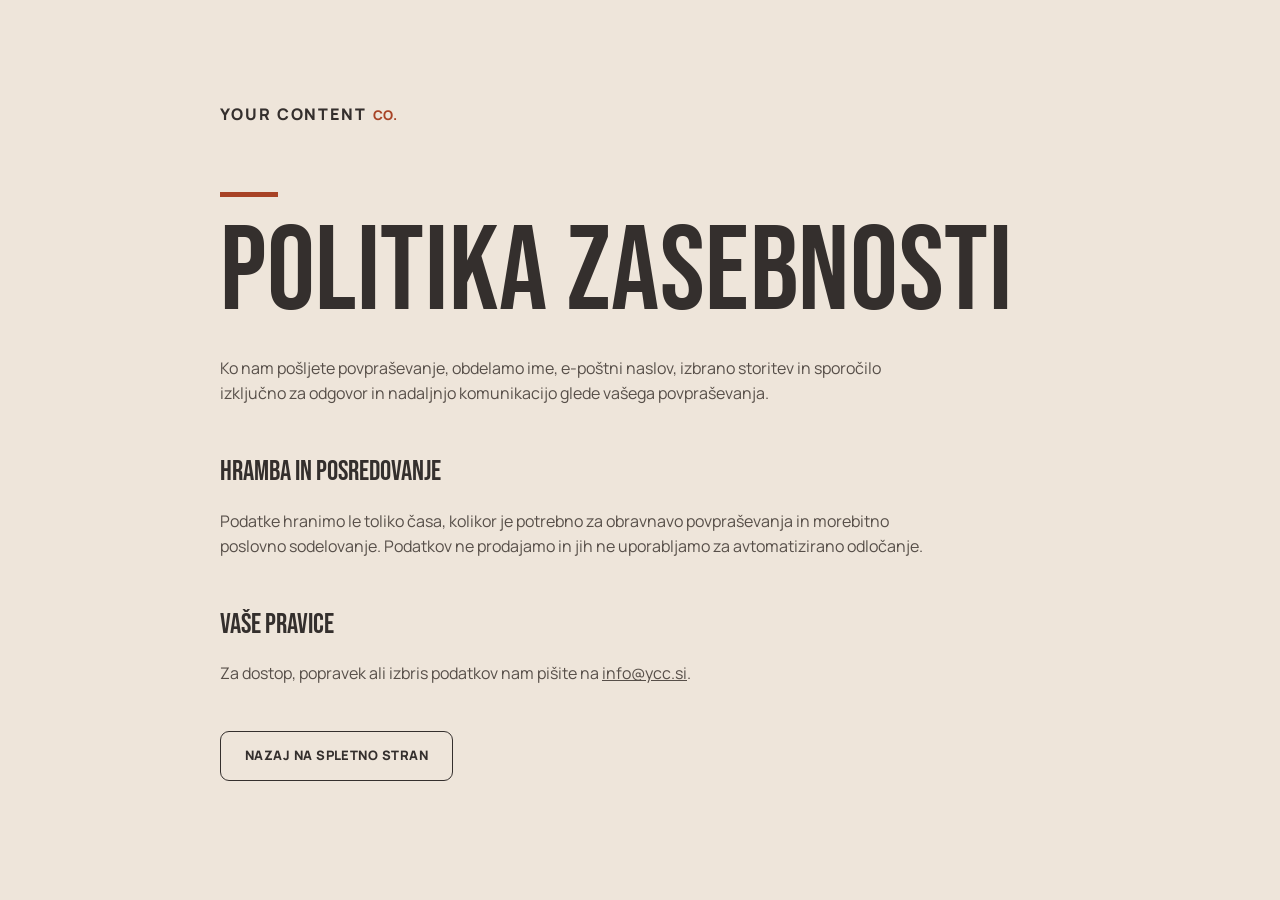
<file: privacy.html>
<!doctype html>
<html lang="sl">
<head>
  <meta charset="utf-8">
  <meta name="viewport" content="width=device-width, initial-scale=1">
  <meta name="robots" content="index,follow">
  <title>Politika zasebnosti | Your Content Co.</title>
  <link rel="preconnect" href="https://fonts.googleapis.com">
  <link rel="preconnect" href="https://fonts.gstatic.com" crossorigin>
  <link href="https://fonts.googleapis.com/css2?family=Bebas+Neue&family=Manrope:wght@400;600;700;800&display=swap" rel="stylesheet">
  <link rel="stylesheet" href="./styles.css">
</head>
<body>
  <main class="legal-page">
    <div class="container legal-content">
      <a class="header-brand" href="./"><span>Your Content</span><small>Co.</small></a>
      <span class="signature-line" aria-hidden="true"></span>
      <h1>Politika zasebnosti</h1>
      <p>Ko nam pošljete povpraševanje, obdelamo ime, e-poštni naslov, izbrano storitev in sporočilo izključno za odgovor in nadaljnjo komunikacijo glede vašega povpraševanja.</p>
      <h2>Hramba in posredovanje</h2>
      <p>Podatke hranimo le toliko časa, kolikor je potrebno za obravnavo povpraševanja in morebitno poslovno sodelovanje. Podatkov ne prodajamo in jih ne uporabljamo za avtomatizirano odločanje.</p>
      <h2>Vaše pravice</h2>
      <p>Za dostop, popravek ali izbris podatkov nam pišite na <a href="mailto:info@ycc.si">info@ycc.si</a>.</p>
      <a class="button button-secondary" href="./">Nazaj na spletno stran</a>
    </div>
  </main>
</body>
</html>
</file>
<file: styles.css>
:root {
  --espresso: #342f2d;
  --espresso-2: #262220;
  --ivory: #eee5da;
  --ivory-2: #f7f0e8;
  --gold: #d7ba94;
  --text: #574f49;
  --copper: #a84326;
  --copper-dark: #8e351d;
  --white: #fff;
  --border: #cdbfb1;
  --shadow: 0 16px 38px rgba(52, 47, 45, .09);
  --radius: 14px;
  --container: 1600px;
  --gutter: clamp(20px, 4vw, 64px);
  --section-space: clamp(64px, 8vw, 132px);
}

*, *::before, *::after { box-sizing: border-box; }
html { scroll-behavior: smooth; scroll-padding-top: 84px; }
body { margin: 0; min-width: 320px; background: var(--ivory); color: var(--text); font-family: "Manrope", Arial, sans-serif; font-size: 16px; line-height: 1.58; }
body.menu-open { overflow: hidden; }
img, video { display: block; max-width: 100%; }
button, input, select, textarea { font: inherit; }
button, a { -webkit-tap-highlight-color: transparent; }
a { color: inherit; }
.container { width: min(var(--container), calc(100% - (2 * var(--gutter)))); margin-inline: auto; }
.skip-link { position: fixed; top: 8px; left: 8px; z-index: 1000; padding: 11px 16px; background: var(--espresso); color: var(--white); transform: translateY(-150%); }
.skip-link:focus { transform: none; }
:focus-visible { outline: 3px solid var(--copper); outline-offset: 4px; }

.site-header { position: sticky; top: 0; z-index: 100; background: rgba(238, 229, 218, .94); border-bottom: 1px solid rgba(52, 47, 45, .16); backdrop-filter: blur(14px); }
.header-inner { min-height: 74px; display: grid; grid-template-columns: auto 1fr auto; gap: 32px; align-items: center; }
.header-brand { display: inline-flex; align-items: baseline; gap: 6px; text-decoration: none; color: var(--espresso); text-transform: uppercase; font-weight: 800; letter-spacing: .12em; }
.header-brand small { color: var(--copper); letter-spacing: .03em; }
.primary-nav { justify-self: center; display: flex; align-items: center; gap: clamp(22px, 3vw, 46px); }
.primary-nav a { position: relative; color: var(--espresso); text-decoration: none; text-transform: uppercase; font-size: 13px; font-weight: 800; letter-spacing: .08em; }
.primary-nav a::after { content: ""; position: absolute; left: 0; right: 100%; bottom: -8px; height: 2px; background: var(--copper); transition: right .22s ease; }
.primary-nav a:hover::after, .primary-nav a:focus-visible::after { right: 0; }
.header-tools { display: flex; align-items: center; gap: 16px; }
.social-links a { display: grid; place-items: center; width: 40px; height: 40px; text-decoration: none; font-size: 12px; font-weight: 800; }
.language-switch { display: inline-flex; padding: 4px; border: 1px solid var(--border); border-radius: 999px; background: var(--ivory-2); }
.language-switch button { min-width: 38px; min-height: 34px; border: 0; border-radius: 999px; background: transparent; color: var(--text); font-size: 12px; font-weight: 800; cursor: pointer; }
.language-switch button.active { background: var(--espresso); color: var(--white); }
.menu-toggle { display: none; justify-self: end; width: 44px; height: 44px; padding: 10px; border: 1px solid var(--border); background: transparent; border-radius: 50%; cursor: pointer; }
.menu-toggle span { display: block; height: 2px; margin: 4px 0; background: var(--espresso); }

.hero { border-bottom: 1px solid var(--border); }
.hero-shell { display: grid; grid-template-columns: minmax(330px, 31%) minmax(0, 1fr); background: var(--ivory-2); border-inline: 1px solid var(--border); }
.hero-media-panel { min-width: 0; padding: clamp(42px, 4vw, 72px); background: var(--espresso); color: var(--ivory); }
.brand-lockup { margin: 0 auto clamp(28px, 4vw, 52px); max-width: 410px; text-align: center; text-transform: uppercase; font-family: "Bebas Neue", sans-serif; color: var(--ivory); }
.brand-lockup > span { display: block; font-size: clamp(34px, 3vw, 58px); line-height: 1; letter-spacing: .11em; white-space: nowrap; }
.brand-lockup > div { display: grid; grid-template-columns: 1fr auto 1fr; align-items: center; gap: 16px; margin-top: 8px; color: var(--gold); }
.brand-lockup i { height: 2px; background: linear-gradient(90deg, transparent, var(--gold)); }
.brand-lockup i:last-child { background: linear-gradient(90deg, var(--gold), transparent); }
.brand-lockup b { font-size: 27px; letter-spacing: .05em; }
.hero-video-wrap { position: relative; overflow: hidden; aspect-ratio: 9 / 16; width: min(100%, 410px); margin-inline: auto; border: 1px solid var(--gold); border-radius: 28px; background: var(--espresso-2); }
.hero-video-wrap video { width: 100%; height: 100%; object-fit: cover; }
.video-toggle { position: absolute; inset: 50% auto auto 50%; transform: translate(-50%, -50%); width: 66px; height: 66px; display: grid; place-items: center; border: 0; border-radius: 50%; background: var(--copper); color: var(--white); cursor: pointer; box-shadow: 0 10px 30px rgba(0,0,0,.25); transition: transform .2s ease, background .2s ease; }
.video-toggle:hover { transform: translate(-50%, -50%) scale(1.06); background: var(--copper-dark); }
.video-toggle span { width: 0; height: 0; margin-left: 5px; border-top: 9px solid transparent; border-bottom: 9px solid transparent; border-left: 15px solid var(--white); }
.video-toggle.playing span { width: 14px; height: 18px; margin: 0; border: 0; border-inline: 5px solid var(--white); }
.hero-copy { min-width: 0; padding: clamp(52px, 6vw, 108px) clamp(32px, 5vw, 92px); align-self: center; }
.service-line { margin: 0 0 24px; color: var(--copper); font-size: clamp(13px, 1.15vw, 19px); font-weight: 800; letter-spacing: .015em; }
.signature-line { display: block; width: 58px; height: 5px; margin-bottom: 22px; background: var(--copper); }
.signature-gold { background: var(--gold); }
h1, h2, h3, p { margin-top: 0; }
h1, h2, .offer-intro h2 { font-family: "Bebas Neue", sans-serif; color: var(--espresso); text-transform: uppercase; font-weight: 400; }
h1 { margin-bottom: 28px; font-size: clamp(48px, 5.15vw, 106px); line-height: .91; letter-spacing: .005em; }
h1 span { display: block; max-width: 100%; }
.hero-description { max-width: 800px; font-size: clamp(15px, 1.05vw, 19px); }
.hero-description p { margin-bottom: 18px; }
.hero-actions { display: flex; flex-wrap: wrap; gap: 14px; margin: 30px 0; }
.button { min-height: 50px; display: inline-flex; align-items: center; justify-content: center; padding: 13px 24px; border: 1px solid transparent; border-radius: 9px; text-decoration: none; text-transform: uppercase; font-size: 13px; font-weight: 800; letter-spacing: .035em; cursor: pointer; transition: background .2s ease, color .2s ease, transform .2s ease; }
.button:hover { transform: translateY(-2px); }
.button-primary { background: var(--copper); color: var(--white); }
.button-primary:hover { background: var(--copper-dark); }
.button-secondary { background: transparent; color: var(--espresso); border-color: var(--espresso); }
.button-secondary:hover { background: var(--espresso); color: var(--white); }
.stats { display: grid; grid-template-columns: repeat(3, minmax(0, 1fr)); gap: 14px; max-width: 760px; }
.stats article { position: relative; min-width: 0; min-height: 150px; display: grid; align-content: center; justify-items: center; padding: 22px 16px; background: var(--espresso); color: var(--ivory); text-align: center; border-radius: 12px; }
.stats article::before { content: ""; position: absolute; top: 0; width: 56px; height: 4px; background: var(--gold); }
.stats strong { display: block; color: var(--gold); font-family: "Bebas Neue", sans-serif; font-size: clamp(34px, 3vw, 50px); font-weight: 400; line-height: 1; text-transform: uppercase; }
.stats strong span { color: inherit; font-size: inherit; letter-spacing: normal; }
.stats article > span { max-width: 14ch; margin-top: 10px; color: var(--ivory); font-size: 12px; line-height: 1.22; font-weight: 800; text-transform: uppercase; letter-spacing: .06em; }

.client-strip { overflow: hidden; padding: 20px 0; border-block: 1px solid var(--border); background: #e4d8ca; }
.logo-track { display: flex; width: max-content; animation: logo-marquee 34s linear infinite; }
.logo-set { display: flex; align-items: center; gap: clamp(44px, 5vw, 92px); padding-inline: clamp(22px, 3vw, 48px); }
.logo-set img { width: auto; height: 42px; max-width: 170px; object-fit: contain; filter: grayscale(1) contrast(1.08); }
.client-strip:hover .logo-track, .client-strip:focus-within .logo-track { animation-play-state: paused; }
@keyframes logo-marquee { to { transform: translateX(-50%); } }

.section { padding-block: var(--section-space); border-bottom: 1px solid var(--border); }
.section-heading { max-width: 820px; margin-bottom: clamp(34px, 5vw, 68px); }
.section-heading h2, .offer-intro h2 { margin-bottom: 12px; font-size: clamp(58px, 6vw, 104px); line-height: .92; }
.section-heading p { max-width: 650px; font-size: 18px; }
.compact-heading { margin-bottom: 44px; }
.team-grid { display: grid; grid-template-columns: repeat(2, minmax(0, 1fr)); gap: 24px; }
.team-card { min-width: 0; display: grid; grid-template-columns: minmax(150px, 28%) minmax(0, 1fr); min-height: 360px; overflow: hidden; background: var(--espresso); color: var(--ivory); border-radius: var(--radius); box-shadow: var(--shadow); }
.team-monogram { display: grid; place-items: center; min-height: 100%; background: linear-gradient(155deg, var(--copper), var(--copper-dark)); color: rgba(255,255,255,.9); font-family: "Bebas Neue", sans-serif; font-size: clamp(100px, 12vw, 190px); }
.team-content { position: relative; min-width: 0; padding: clamp(28px, 3vw, 48px); }
.team-content .roman, .package-card .roman { position: absolute; top: 22px; right: 22px; display: grid; place-items: center; min-width: 44px; min-height: 44px; padding: 7px; border-radius: 9px; background: var(--espresso); color: var(--gold); font-family: "Bebas Neue", sans-serif; font-size: 22px; }
.team-content .roman { background: rgba(255,255,255,.08); }
.team-card h3 { margin: 0; color: var(--ivory); font-family: "Bebas Neue", sans-serif; font-size: 54px; line-height: 1; text-transform: uppercase; }
.role { margin: 4px 64px 24px 0; color: var(--gold); font-size: 13px; font-weight: 800; text-transform: uppercase; letter-spacing: .06em; }
.team-card p:last-child { max-width: 58ch; margin-bottom: 0; }

.offer-section { background: #ebe0d4; }
.offer-layout { display: grid; grid-template-columns: minmax(250px, .82fr) minmax(0, 3fr); gap: 28px; align-items: start; }
.dark-card { background: var(--espresso); color: var(--ivory); border-radius: var(--radius); box-shadow: var(--shadow); }
.offer-intro { position: sticky; top: 104px; padding: clamp(30px, 3vw, 50px); }
.offer-intro h2, .contact-copy h2 { color: var(--ivory); }
.kicker { margin-bottom: 20px; color: var(--gold); font-size: 14px; font-weight: 800; letter-spacing: .12em; text-transform: uppercase; }
.offer-intro > p:last-child { margin-bottom: 0; }
.package-grid { min-width: 0; display: grid; grid-template-columns: repeat(2, minmax(0, 1fr)); gap: 20px; }
.package-card { position: relative; min-width: 0; display: flex; flex-direction: column; min-height: 440px; padding: 34px 28px 28px; background: var(--ivory-2); border: 1px solid var(--border); border-bottom: 5px solid var(--copper); border-radius: var(--radius); box-shadow: 0 10px 28px rgba(52,47,45,.06); }
.package-card h3 { margin: 0 62px 20px 0; color: var(--espresso); font-family: "Bebas Neue", sans-serif; font-size: clamp(30px, 2.2vw, 42px); line-height: 1; text-transform: uppercase; }
.package-for { min-height: 82px; padding-bottom: 18px; border-bottom: 1px solid var(--border); font-style: italic; }
.package-card h4 { margin: 0 0 8px; color: #7b654a; font-size: 13px; text-transform: uppercase; letter-spacing: .08em; }
.package-card ul, .service-card ul { margin: 0 0 24px; padding-left: 20px; }
.package-card li, .service-card li { margin: 4px 0; }
.package-action { min-height: 46px; margin-top: auto; padding: 10px 0 5px; border: 0; border-bottom: 2px solid var(--copper); background: transparent; color: var(--espresso); text-align: left; text-transform: uppercase; font-size: 12px; font-weight: 800; letter-spacing: .06em; cursor: pointer; }
.package-action:hover { color: var(--copper); }
.package-custom { background: #f3e3d8; border-color: #b96144; }

.additional-section { background: var(--ivory-2); }
.additional-grid { display: grid; grid-template-columns: repeat(3, minmax(0, 1fr)); gap: 20px; }
.service-card { min-width: 0; display: flex; flex-direction: column; min-height: 315px; padding: 34px; background: var(--white); border: 1px solid var(--border); border-radius: var(--radius); }
.service-card h3 { margin-right: 20px; color: var(--espresso); font-family: "Bebas Neue", sans-serif; font-size: 34px; line-height: 1.05; text-transform: uppercase; }
.service-card p { min-height: 74px; }
.text-action { width: 100%; }

.projects-section { background: var(--ivory); }
.project-grid { display: grid; grid-template-columns: repeat(3, minmax(0, 1fr)); gap: 20px; }
.project-card { position: relative; min-width: 0; aspect-ratio: 4 / 5; overflow: hidden; padding: 0; border: 0; border-radius: var(--radius); background: var(--espresso); cursor: pointer; box-shadow: var(--shadow); }
.project-card img { width: 100%; height: 100%; object-fit: cover; transition: transform .4s ease, opacity .25s ease; }
.project-card::after { content: ""; position: absolute; inset: 45% 0 0; background: linear-gradient(transparent, rgba(25,20,18,.8)); }
.project-card > span { position: absolute; z-index: 1; left: 22px; right: 22px; bottom: 20px; color: var(--white); text-align: left; font-family: "Bebas Neue", sans-serif; font-size: 32px; letter-spacing: .03em; text-transform: uppercase; }
.project-card:hover img, .project-card:focus-visible img { transform: scale(1.035); opacity: .92; }
.project-more { display: none; }
.project-grid.expanded .project-more { display: block; }
.projects-footer { display: flex; justify-content: center; margin-top: 38px; }

.contact-section { background: var(--ivory-2); }
.contact-grid { display: grid; grid-template-columns: minmax(0, .92fr) minmax(0, 1.2fr); gap: 24px; align-items: stretch; }
.contact-copy { padding: clamp(34px, 5vw, 72px); }
.contact-copy h2 { margin-bottom: 24px; font-family: "Bebas Neue", sans-serif; font-size: clamp(52px, 5vw, 86px); line-height: .95; text-transform: uppercase; }
.contact-copy > p:not(.kicker) { max-width: 48ch; }
.contact-copy > a { display: inline-block; margin-top: 22px; color: var(--gold); font-size: 20px; font-weight: 800; }
.contact-form { padding: clamp(28px, 4vw, 54px); background: var(--espresso); color: var(--ivory); border-radius: var(--radius); box-shadow: var(--shadow); }
.field { margin-bottom: 18px; }
.field label { display: block; margin-bottom: 7px; color: var(--gold); font-size: 13px; font-weight: 800; text-transform: uppercase; letter-spacing: .06em; }
.field input, .field select, .field textarea { width: 100%; min-height: 52px; border: 1px solid #746a65; border-radius: 8px; padding: 13px 15px; background: #4a433f; color: var(--white); }
.field textarea { resize: vertical; min-height: 140px; }
.field input:focus, .field select:focus, .field textarea:focus { border-color: var(--gold); outline: 2px solid var(--gold); outline-offset: 1px; }
.field [aria-invalid="true"] { border-color: #ff9e87; }
.field-error { min-height: 18px; display: block; margin-top: 4px; color: #ffc0b1; }
.honeypot { position: absolute; left: -10000px; width: 1px; height: 1px; overflow: hidden; }
.privacy-note { font-size: 12px; color: #d8cec6; }
.privacy-note a { color: var(--gold); }
.submit-button { width: 100%; }
.form-status { min-height: 24px; margin: 12px 0 0; color: var(--gold); font-weight: 700; }

footer { padding: 28px 0; background: #171413; color: var(--ivory); }
.footer-inner { display: flex; align-items: center; justify-content: space-between; gap: 20px; font-size: 13px; }
.footer-inner p { margin: 0; }

.project-dialog { width: min(920px, calc(100% - 32px)); max-height: calc(100vh - 32px); padding: 0; border: 0; border-radius: var(--radius); background: var(--espresso); color: var(--white); box-shadow: 0 30px 80px rgba(0,0,0,.4); }
.project-dialog::backdrop { background: rgba(23,20,19,.82); backdrop-filter: blur(5px); }
.project-dialog figure { margin: 0; }
.project-dialog img { width: 100%; max-height: calc(100vh - 110px); object-fit: contain; background: #181513; }
.project-dialog figcaption { padding: 14px 70px 16px 20px; color: var(--gold); font-weight: 800; }
.dialog-close { position: absolute; z-index: 2; top: 12px; right: 12px; width: 46px; height: 46px; border: 0; border-radius: 50%; background: var(--copper); color: var(--white); font-size: 30px; cursor: pointer; }

@media (max-width: 1180px) {
  .hero-shell { grid-template-columns: minmax(300px, 36%) minmax(0, 1fr); }
  h1 { font-size: clamp(52px, 6.6vw, 78px); }
  .stats { grid-template-columns: repeat(3, 1fr); }
  .offer-layout { grid-template-columns: 1fr; }
  .offer-intro { position: static; }
  .project-grid { grid-template-columns: repeat(3, minmax(0, 1fr)); }
}

@media (max-width: 900px) {
  .header-inner { grid-template-columns: auto 1fr auto; gap: 12px; }
  .menu-toggle { display: block; }
  .primary-nav { position: fixed; inset: 74px 0 auto; display: none; padding: 30px var(--gutter) 36px; background: var(--ivory); border-bottom: 1px solid var(--border); box-shadow: var(--shadow); }
  .primary-nav.open { display: grid; gap: 22px; }
  .primary-nav a { font-size: 18px; }
  .social-links { display: none; }
  .hero-shell { width: 100%; grid-template-columns: 1fr; border: 0; }
  .hero-media-panel { display: grid; grid-template-columns: minmax(0, .75fr) minmax(200px, 1fr); align-items: center; gap: 30px; }
  .brand-lockup { margin: 0; }
  .hero-video-wrap { max-height: 620px; }
  .hero-copy { padding-inline: var(--gutter); }
  .team-grid { grid-template-columns: 1fr; }
  .additional-grid { grid-template-columns: 1fr; }
  .service-card { min-height: auto; }
  .service-card p { min-height: 0; }
  .contact-grid { grid-template-columns: 1fr; }
}

@media (max-width: 680px) {
  :root { --section-space: 66px; }
  .header-brand span { font-size: 13px; }
  .header-brand small { font-size: 10px; }
  .hero-media-panel { grid-template-columns: 1fr; padding: 38px var(--gutter); }
  .brand-lockup { margin: 0 auto 24px; }
  .brand-lockup > span { font-size: 40px; }
  .hero-video-wrap { width: min(100%, 340px); }
  .hero-copy { padding-block: 48px 58px; }
  h1 { font-size: clamp(48px, 14vw, 72px); }
  .service-line { line-height: 1.45; }
  .stats { grid-template-columns: 1fr; }
  .stats article { min-height: 124px; }
  .hero-actions .button { width: 100%; }
  .team-card { grid-template-columns: 1fr; }
  .team-monogram { min-height: 190px; }
  .package-grid { grid-template-columns: 1fr; }
  .package-card { min-height: 0; }
  .package-for { min-height: 0; }
  .project-grid { grid-template-columns: repeat(2, minmax(0, 1fr)); gap: 12px; }
  .project-card > span { left: 14px; bottom: 12px; font-size: 24px; }
  .footer-inner { align-items: flex-start; flex-direction: column; }
}

@media (max-width: 390px) {
  .header-tools { gap: 6px; }
  .language-switch button { min-width: 34px; }
  .project-grid { grid-template-columns: 1fr; }
}

@media (prefers-reduced-motion: reduce) {
  html { scroll-behavior: auto; }
  *, *::before, *::after { animation-duration: .01ms !important; animation-iteration-count: 1 !important; transition-duration: .01ms !important; }
  .logo-track { animation: none; }
}

.legal-page {
  min-height: 100vh;
  padding-block: clamp(48px, 8vw, 110px);
  background: var(--ivory);
}

.legal-content { max-width: 840px; }
.legal-content .header-brand { margin-bottom: 64px; }
.legal-content h1 { font-size: clamp(64px, 10vw, 120px); }
.legal-content h2 { margin: 44px 0 14px; font-size: 28px; }
.legal-content p { max-width: 72ch; }
.legal-content .button { margin-top: 28px; }
</file>
